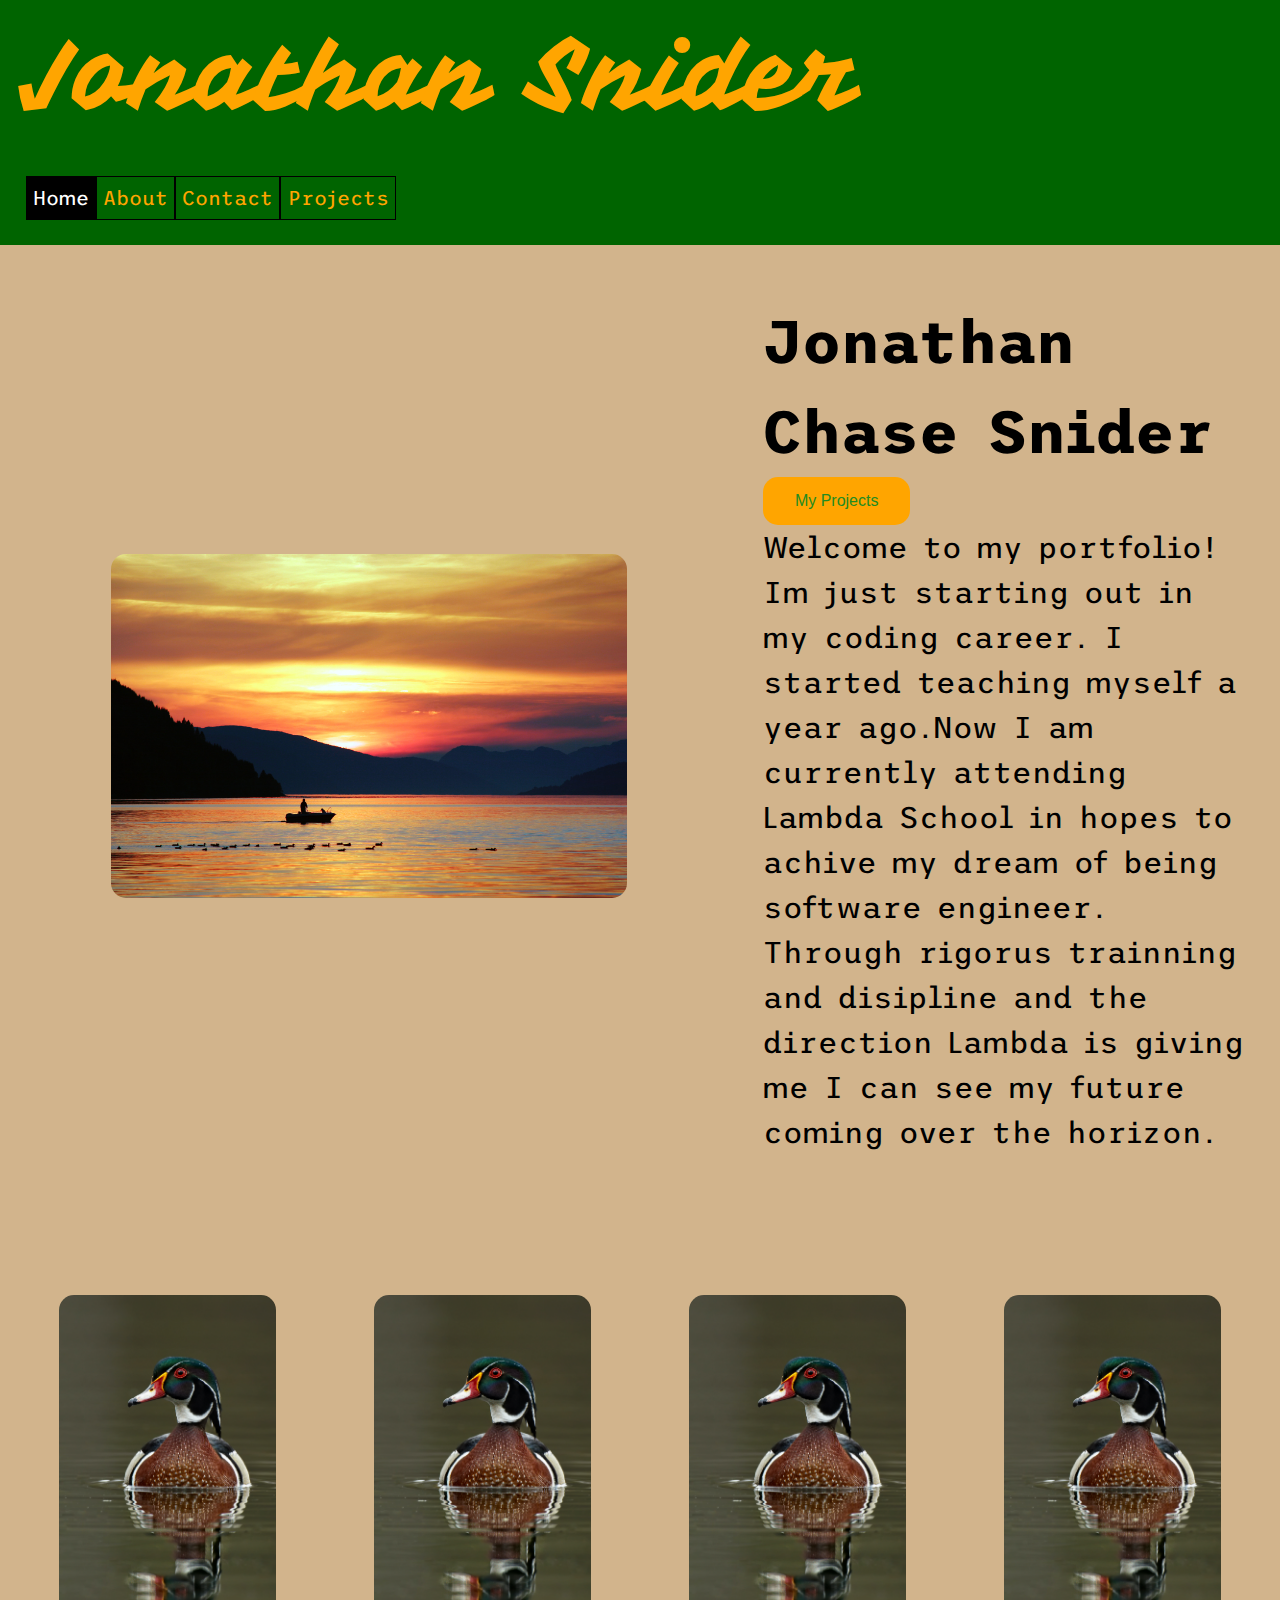
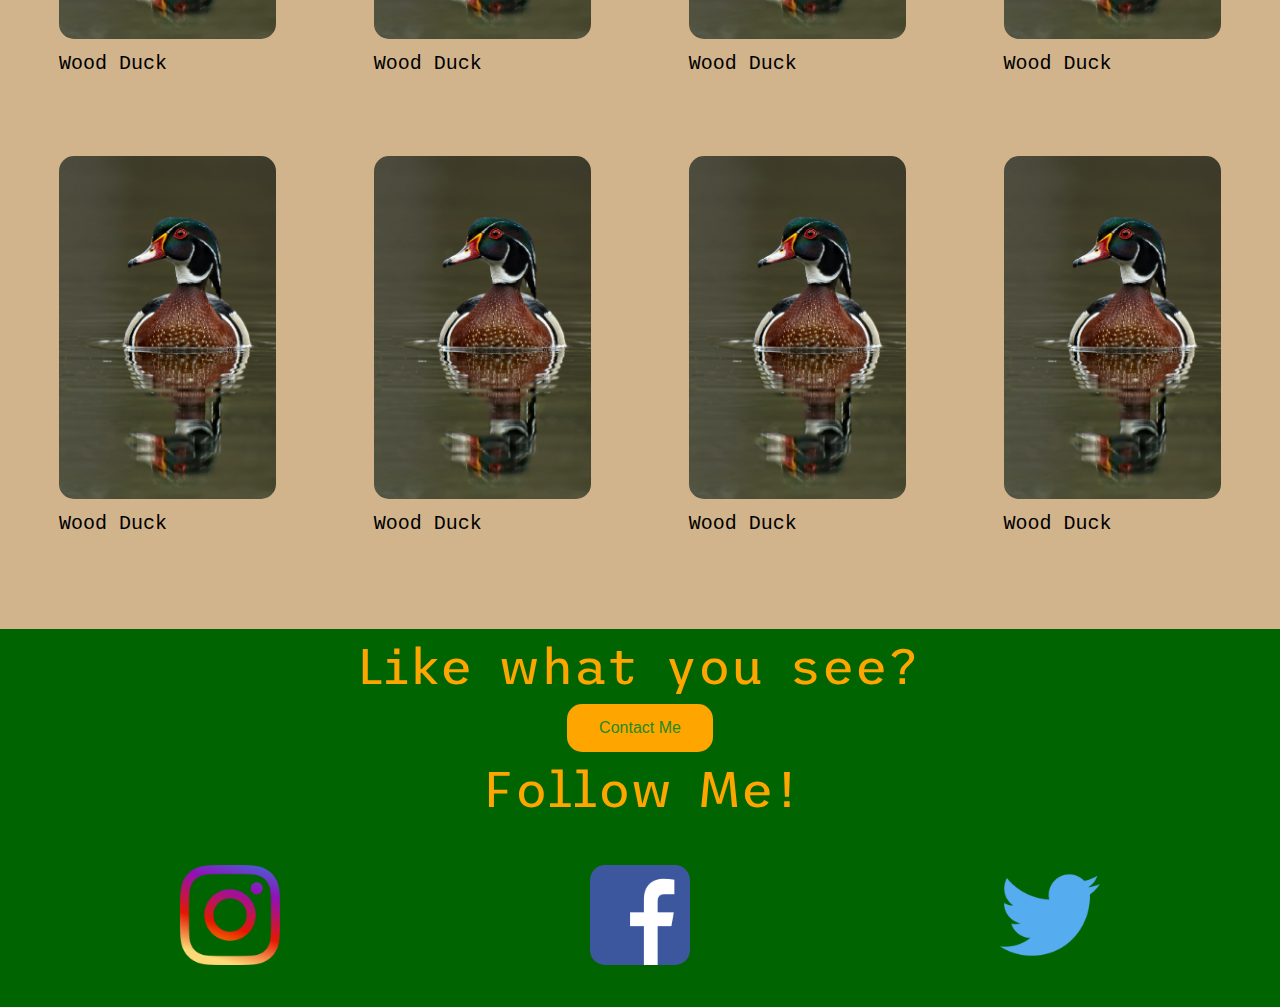
<file: index.html>
<!DOCTYPE html>
<html lang="en">
  <head>
    <meta charset="UTF-8" />
    <meta name="viewport" content="width=device-width, initial-scale=1.0" />
    <title>Chase Snider</title>
    <link
      href="https://fonts.googleapis.com/css2?family=Syne+Tactile&family=Trispace:wght@100&display=swap"
      rel="stylesheet"
    />
    <link
      href="https://fonts.googleapis.com/css2?family=Vampiro+One&display=swap"
      rel="stylesheet"
    />
    <link rel="stylesheet" href="style/index.css" />
  </head>

  <body>
    <header>
      <h1>Jonathan Snider</h1>
      <div class="navbar">
        <nav>
          <a class="home" href="index.html">Home</a>
          <a href="about.html">About</a>
          <a href="contact.html">Contact</a>
          <a href="projects.html">Projects</a>
        </nav>
      </div>
    </header>
    <section class="top-section">
      <div class="left-side">
        <div class="top-image">
          <img
            src="images/steinar-engeland-eXSttBQoYbM-unsplash.jpg"
            alt="Sunset on a lake with ducks swimming"
          />
        </div>
      </div>
      <div class="right-side">
        <div class="info">
          <h2>Jonathan Chase Snider</h2>
          <button><a href="projects.html">My Projects</a></button>
          <p class="infopara">
            Welcome to my portfolio! Im just starting out in my coding career. I
            started teaching myself a year ago.Now I am currently attending
            Lambda School in hopes to achive my dream of being software
            engineer. Through rigorus trainning and disipline and the direction
            Lambda is giving me I can see my future coming over the horizon.
          </p>
        </div>
      </div>
    </section>
    <section class="bottom-section">
      <div class="gallery">
        <div>
          <img src="images/dennis-buchner-WATeNJyEUkA-unsplash.jpg"
          alt="Wood Duck"/>
          <p>Wood Duck</p>
        </div>
        <div>
          <img src="images/dennis-buchner-WATeNJyEUkA-unsplash.jpg" alt="Wood Duck"/>
          <p>Wood Duck</p>
        </div>

        <div>
          <img src="images/dennis-buchner-WATeNJyEUkA-unsplash.jpg"
          alt="Wood Duck"/>
          <p>Wood Duck</p>
        </div>
        <div>
          <img src="images/dennis-buchner-WATeNJyEUkA-unsplash.jpg"
          alt="Wood Duck"/>
          <p>Wood Duck</p>
        </div>
        <div>
          <img src="images/dennis-buchner-WATeNJyEUkA-unsplash.jpg"
          alt="Wood Duck"/>
          <p>Wood Duck</p>
        </div>
        <div>
          <img src="images/dennis-buchner-WATeNJyEUkA-unsplash.jpg"
          alt="Wood Duck"/>
          <p>Wood Duck</p>
        </div>
        <div>
          <img src="images/dennis-buchner-WATeNJyEUkA-unsplash.jpg"
          alt="Wood Duck"/>
          <p>Wood Duck</p>
        </div>
        <div>
          <img src="images/dennis-buchner-WATeNJyEUkA-unsplash.jpg"
          alt="Wood Duck"/>
          <p>Wood Duck</p>
        </div>
      </div>
      
    </section>
    <footer>
      <div class="contact">
        <h3>Like what you see?</h3>
        <button><a href=""></a><a href="contact.html">Contact Me</a></button>
        <h3>Follow Me!</h3>
      </div>
      <nav class="social">
        <a href="http://instagram.com" target="_blank"
          ><img
            class="mediaimg"
            src="images/iconfinder_1_Instagram_colored_svg_1_5296765.png"
            alt="Instagram Logo"
        /></a>
        <a href="http://facebook.com" target="_blank"
          ><img
            class="mediaimg"
            src="images/iconfinder_social-facebook-square2_771366.png"
            alt="Facebook Logo"
        /></a>
        <a href="http://twitter.com" target="_blank"
          ><img
            class="mediaimg"
            src="images/iconfinder_twitter_317720.png"
            alt="Twitter Logo"
        /></a>
      </nav>
    </footer>
  </body>
</html>
</file>
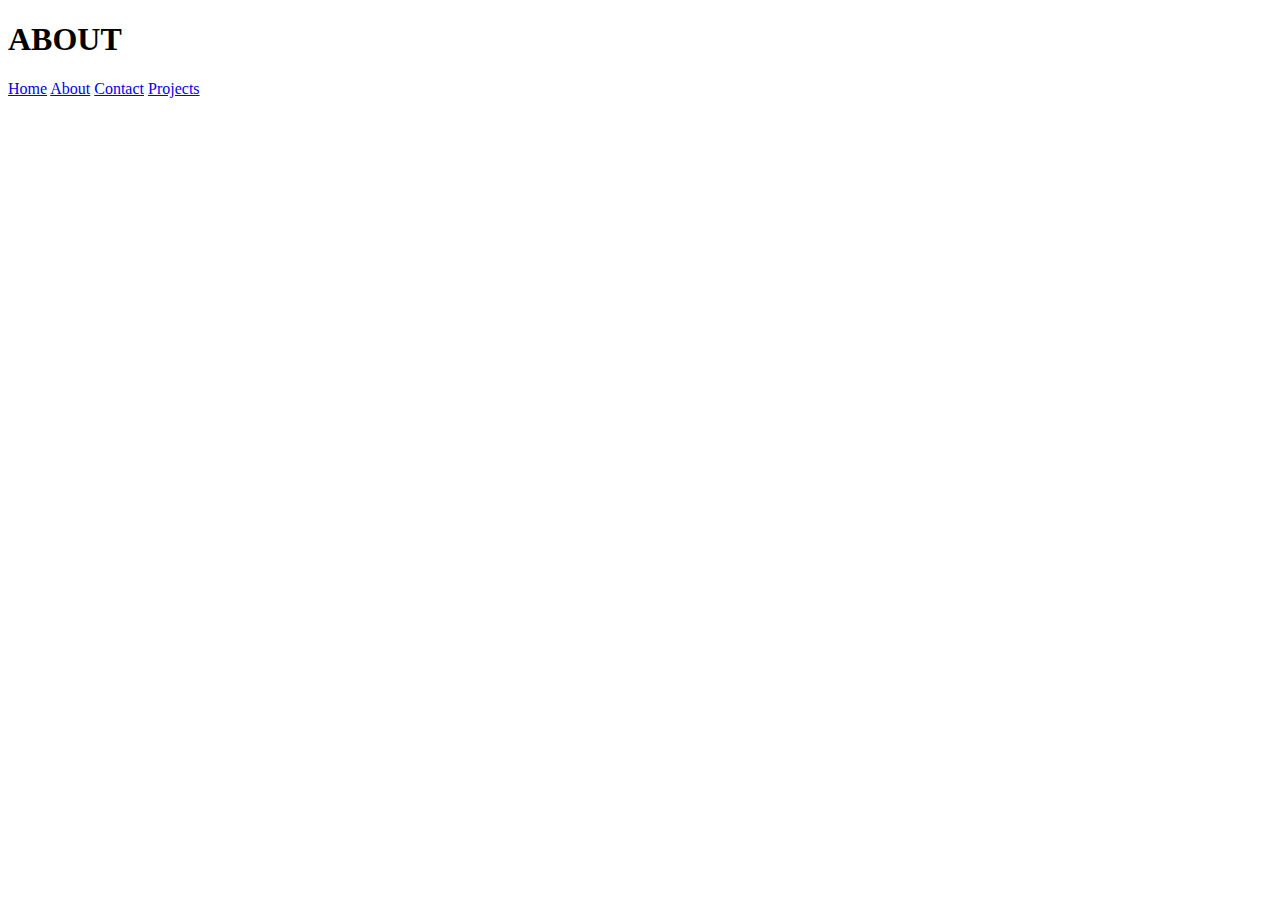
<file: about.html>
<!DOCTYPE html>
<html lang="en">
<head>
    <meta charset="UTF-8">
    <meta name="viewport" content="width=device-width, initial-scale=1.0">
    <title>Document</title>
</head>
<body>
    <header>
    <h1> ABOUT </h1>
        <div class="nav">
            <a href="index.html">Home</a>
            <a href="about.html">About</a>
            <a href="contact.html">Contact</a>
            <a href="projects.html">Projects</a>
        </div>
    </header>
</body>
</html>
</file>
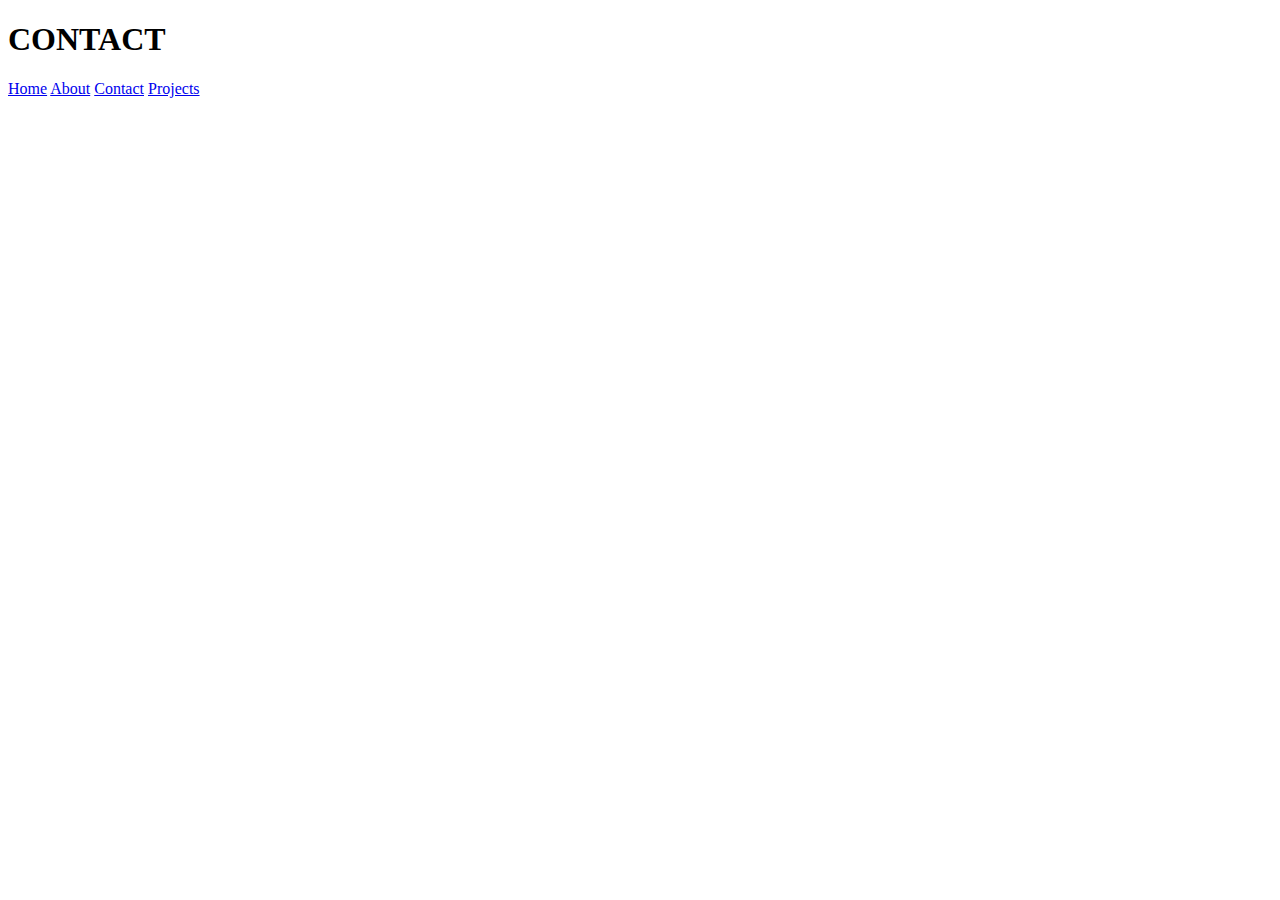
<file: contact.html>
<!DOCTYPE html>
<html lang="en">
<head>
    <meta charset="UTF-8">
    <meta name="viewport" content="width=    <h1> ABOUT </h1>, initial-scale=1.0">
    <title>Document</title>
</head>
<body>
    <header>
    <h1> CONTACT </h1>
        <div class="nav">
            <a href="index.html">Home</a>
            <a href="about.html">About</a>
            <a href="contact.html">Contact</a>
            <a href="projects.html">Projects</a>
        </div>
    </header>
</body>
</html>
</file>
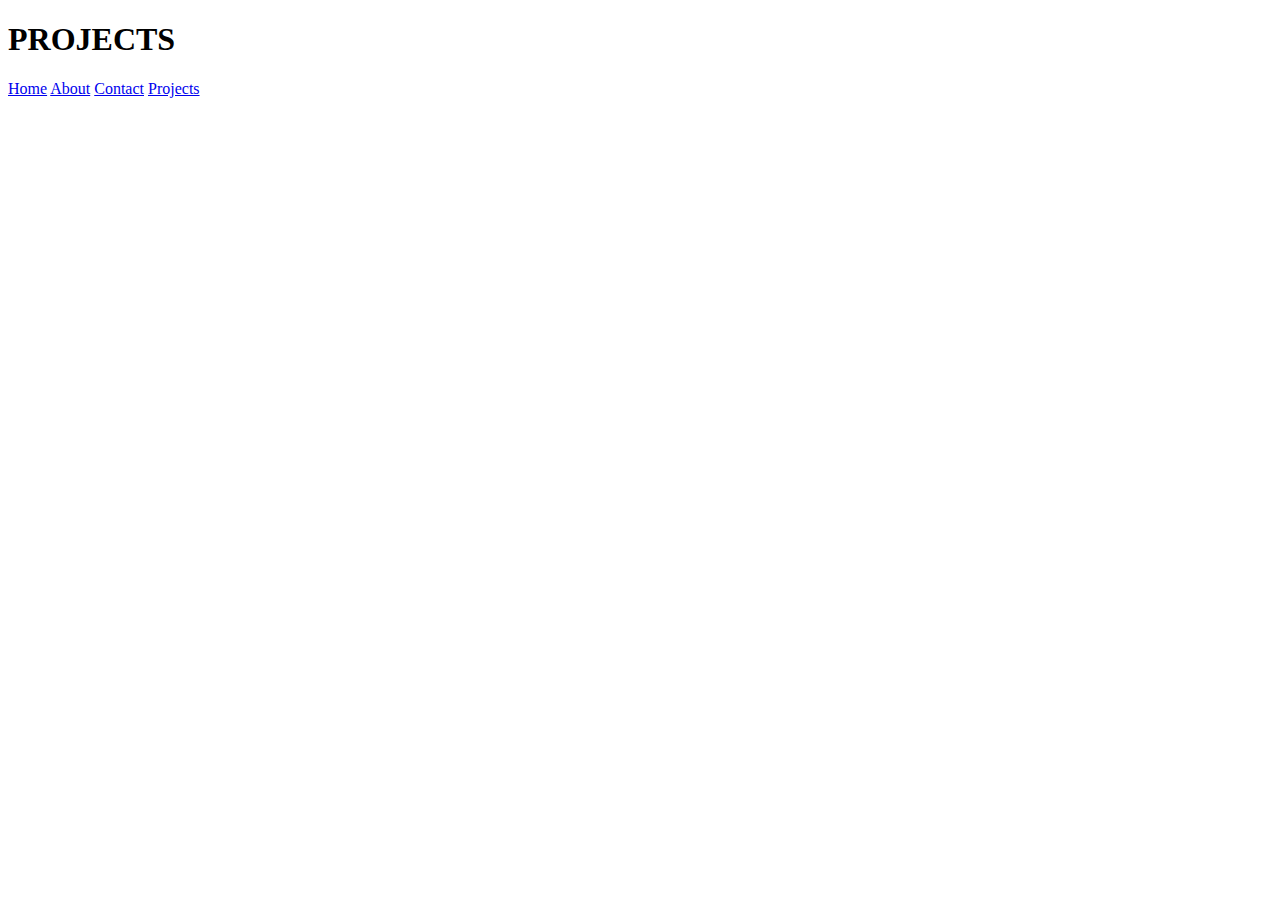
<file: projects.html>
<!DOCTYPE html>
<html lang="en">
<head>
    <meta charset="UTF-8">
    <meta name="viewport" content="width=device-width, initial-scale=1.0">
    <title>Document</title>
</head>
<body>
    <header>
        <h1> PROJECTS </h1>
        <div class="nav">
            <a href="index.html">Home</a>
            <a href="about.html">About</a>
            <a href="contact.html">Contact</a>
            <a href="projects.html">Projects</a>
        </div>
    </header>
</body>
</html>
</file>
<file: style/index.css>
/* http://meyerweb.com/eric/tools/css/reset/ 
   v2.0 | 20110126
   License: none (public domain)
*/
html, body, div, span, applet, object, iframe,
h1, h2, h3, h4, h5, h6, p, blockquote, pre,
a, abbr, acronym, address, big, cite, code,
del, dfn, em, img, ins, kbd, q, s, samp,
small, strike, strong, sub, sup, tt, var,
b, u, i, center,
dl, dt, dd, ol, ul, li,
fieldset, form, label, legend,
table, caption, tbody, tfoot, thead, tr, th, td,
article, aside, canvas, details, embed, 
figure, figcaption, footer, header, hgroup, 
menu, nav, output, ruby, section, summary,
time, mark, audio, video {
	margin: 0;
    padding: 0;
    /* border: 1px solid red; */
	font-size: 100%;
	font: inherit;
	vertical-align: baseline;
}
/* HTML5 display-role reset for older browsers */
article, aside, details, figcaption, figure, 
footer, header, hgroup, menu, nav, section {
	display: block;
}
body {
	line-height: 1;
}
ol, ul {
	list-style: none;
}
blockquote, q {
	quotes: none;
}
blockquote:before, blockquote:after,
q:before, q:after {
	content: '';
	content: none;
}
table {
	border-collapse: collapse;
	border-spacing: 0;
}
*{
    box-sizing:border-box;
    max-width:100%;
     
}
  
/*General Styles!*/
html{
    font-size:62.5%;
}
body{
    font-size:2rem;
    font-family: 'Roboto Mono', monospace;
    line-height:1.5;
}

section{
    padding:4% 0;
    width:100%;
    margin:0 auto;
}

/*style for page start*/
  h1 {
    margin-left: 2%;
    font-size:10rem ;
    color: orange;
    font-family: 'Vampiro One', cursive;
  }
  h2 {
      font-size: 6rem;
      font-weight: bold;
      
  }
  header{
    
      background-color: darkgreen;
  }
  h3 {
      font-size: 5rem;
      color:orange;
  }
  nav {
      display: flex;
      padding:2%;
      width: 100%;
      
     
  }

  nav a{
    padding: .5%;
    font-size: 2rem;
    border: 1px solid black;
    text-decoration: none;
    color: orange;
    font-family: 'Trispace', sans-serif;
    
    
  }
   .home {
      background-color: black;
      color:white;
  }
  
  .top-section {
      display: flex;
      justify-content: space-around;
      align-items: center;
      background-color:tan;
      
      
  }
  .top-image {
      display: flex;
      justify-content: center;
      align-items: center;
      
      
  }
   .top-image img{
       width: 70%;
       display: flex;
       align-items: center;
       border-radius: 15px;
   }
  .left-side {
      width: 60%;
  }

  .right-side{
      width: 40%;
      font-family: 'Trispace', sans-serif; ;
      margin: 0 2%;
      
  }
  .right-side p {
      font-size: 3rem;
       
  }
  
  .bottom-section{
      width: 100%;
      display: flex;
      flex-wrap: wrap;
      background-color: tan;
  }
  .gallery {
      width: 100%;
      margin:;
      display: flex;
      flex-wrap: wrap;
      justify-content: space-evenly;
  }
  .gallery div{
      width: 17%;
      margin: 3%;
  }
  .gallery div, img{
      border-radius: 15px;
  }

  /* .bottom-section img{
      height: 40vh;
      width: 12%;
      border-radius: 15px;
      margin-bottom: 5%;
  }
  
  .imagerow1 {
      display: flex;
      justify-content: space-evenly;

  }

  .imagerow2 {
    display: flex;
    justify-content: space-evenly;
  }
  .ducks{
      padding:2%;
      display: flex;
      justify-content: space-around;
      font-size: 3rem;
      color: forestgreen;
      font-family: 'Syne Tactile', cursive; */
  /* } */
  footer{
      background-color: darkgreen;
  }
  .contact {
      display: flex;
      flex-direction: column;
      justify-content: center;
      align-items: center;
      font-family: 'Trispace', sans-serif;
  }
   button {
    background-color: orange;
    border: none;
    color: forestgreen;
    padding: 15px 32px;
    text-align: center;
    text-decoration: none;
    display: inline-block;
    font-size: 16px;
    border-radius: 15px;
    
      
  } 
  button a{
      text-decoration: none;
      color: forestgreen;
  }

  .social {
      display: flex;
      justify-content: space-around;
      align-items: center;
      font-family: 'Trispace', sans-serif;
      
  }
  .social a{
      padding: 1%;
      border-radius: 15px;
      border: orange;
     
  }

.mediaimg {
    height: 10rem;
}
@media(max-width: 800px){
    h1 {
        font-size:7rem;
        text-align: center;
        
        }
      h2 {
          font-size: 4rem;
          font-weight: bold;
          
      }
      header{
        
          background-color: darkgreen;
      }
      h3 {
          font-size: 3rem;
          color:orange;
      }
      nav {
          display: flex;
          flex-direction: column;
          align-items: center;
        
        }
    
      nav a{
        padding: ;
        font-size: 1.75rem;
        border: 1px solid black;
        text-decoration: none;
        color: orange;
        font-family: 'Trispace', sans-serif;
        
        
      }
       .home {
          background-color: black;
          color:white;
      }
      
      .top-section {
          display: flex;
          flex-direction: column;
          justify-content: space-around;
          align-items: center;
          background-color:tan;
          
      }
      .top-image {
         width: 100%;
          
          
      }
       .top-image img{
           width: 100%;
           height: 50vh;
           border-radius: 15px;
       }
      .left-side {
          width: 100%;
      }
    
      .right-side{
          width: 100%;
          font-size: 1rem;
          text-align: center;
          font-family: 'Trispace', sans-serif; ;
          margin: 0 2%;
          
      }
      .right-side p {
          font-size: rem;
           
      }
      
      .bottom-section{
        width: 100%;
        display: flex;
        flex-wrap: wrap;
        background-color: tan;
    }
    .gallery {
        width: 100%;
        margin:;
        display: flex;
        flex-wrap: wrap;
        justify-content: space-evenly;
    }
    .gallery div{
        width: 30%;
        margin: 3%;
    }
    
      
      footer{
          background-color: darkgreen;
      }
      .contact {
          display: flex;
          flex-direction: column;
          justify-content: center;
          align-items: center;
          font-family: 'Trispace', sans-serif;
      }
       button {
        background-color: orange;
        border: none;
        color: forestgreen;
        padding: 10px 25px;
        text-align: center;
        text-decoration: none;
        display: inline-block;
        font-size: 15px;
        border-radius: 15px;
        
          
      } 
      button a{
          text-decoration: none;
          color: forestgreen;
      }
    
      .social {
          display: flex;
          justify-content: space-around;
          align-items: center;
          font-family: 'Trispace', sans-serif;
          
      }
      .social a{
          padding: 1%;
          border-radius: 15px;
          border: orange;
         
      }
    
    .mediaimg {
        height: 5rem;


}/*closing media*/

@media(max-width: 500px){
    h1 {
        font-size:3rem;
        text-align: center;
        
        }
      h2 {
          font-size: 2rem;
          font-weight: bold;
          
      }
      header{
        
          background-color: darkgreen;
      }
      h3 {
          font-size: 2rem;
          color:orange;
      }
      nav {
          display: flex;
          flex-direction: column;
          align-items: center;
        
        }
    
      nav a{
        padding: ;
        font-size: 1.75rem;
        border: none;
        text-decoration: none;
        color: orange;
        font-family: 'Trispace', sans-serif;
        
        
      }
       .home {
          background-color: black;
          color:white;
      }
      
      .top-section {
          display: flex;
          flex-direction: column;
          justify-content: space-around;
          align-items: center;
          background-color:tan;
          
      }
      .top-image {
         width: 100%;
          
          
      }
       .top-image img{
           width: 100%;
           height: 30vh;
           border-radius: 15px;
       }
      .left-side {
          width: 100%;
      }
    
      .right-side{
          width: 100%;
          font-size: 1rem;
          text-align: center;
          font-family: 'Trispace', sans-serif; ;
          margin: 0 2%;
          
      }
      .right-side p {
          font-size: 1.5rem;
           
      }
      
      .bottom-section{
        width: 100%;
        display: flex;
        flex-wrap: wrap;
        background-color: tan;
    }
    .gallery {
        width: 100%;
        margin:;
        display: flex;
        flex-wrap: wrap;
        justify-content: space-evenly;
    }
    .gallery div{
        width: 30%;
        margin: 3%;
    }
    
      footer{
          background-color: darkgreen;
      }
      .contact {
          display: flex;
          flex-direction: column;
          justify-content: center;
          align-items: center;
          font-family: 'Trispace', sans-serif;
      }
       button {
        background-color: orange;
        border: none;
        color: forestgreen;
        padding: 10px 25px;
        text-align: center;
        text-decoration: none;
        display: inline-block;
        font-size: 15px;
        border-radius: 15px;
        
          
      } 
      button a{
          text-decoration: none;
          color: forestgreen;
      }
    
      .social {
          display: flex;
          justify-content: space-around;
          align-items: center;
          font-family: 'Trispace', sans-serif;
          
      }
      .social a{
          padding: 1%;
          border-radius: 15px;
          border: orange;
         
      }
    
    .mediaimg {
        height: 3rem;


}
</file>
